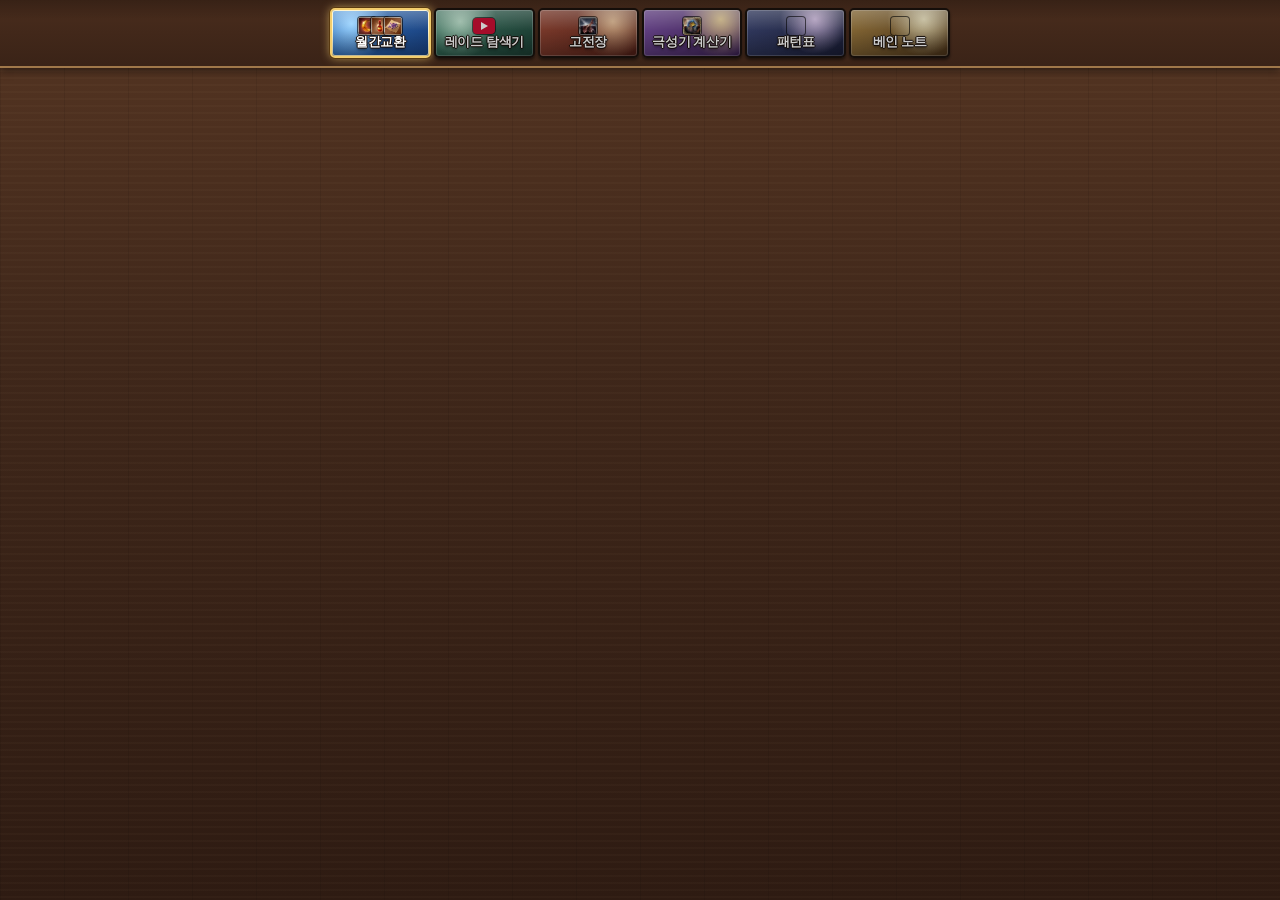
<file: index.html>
<!doctype html>
<html lang="ko">
<head>
  <meta charset="utf-8">
  <meta name="viewport" content="width=device-width, initial-scale=1">
  <title>그랑블루 도우미</title>
  <link rel="icon" href="icons/icon32.png">
  <meta http-equiv="refresh" content="0; url=panel.html">
</head>
<body style="margin:0;background:#2a1a10;color:#f3e6cc;font:14px sans-serif">
  <p style="padding:16px"><a href="panel.html" style="color:#f0c766">그랑블루 도우미 열기</a></p>
</body>
</html>
</file>
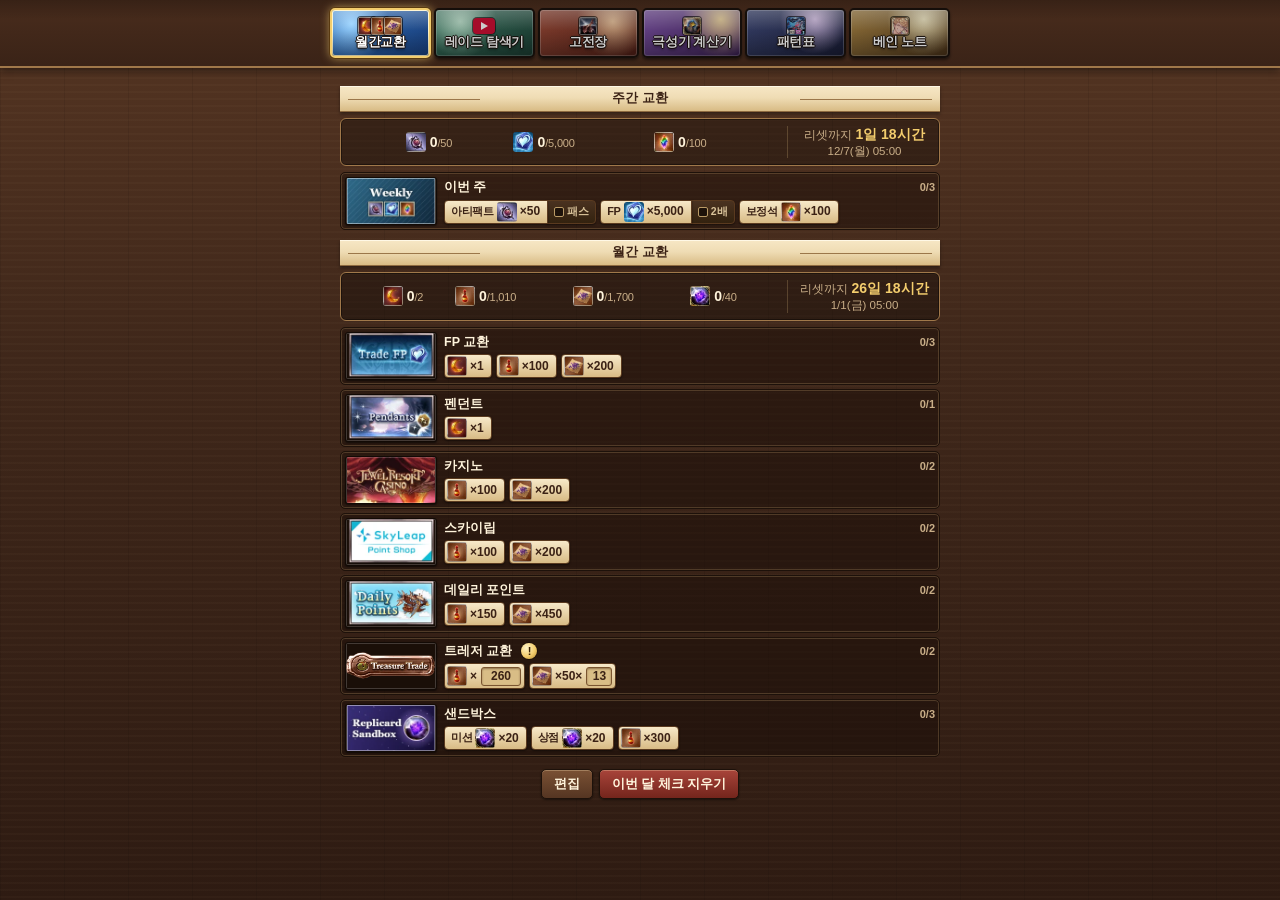
<file: panel.html>
<!doctype html>
<html lang="ko">
<head>
  <meta charset="utf-8">
  <meta name="viewport" content="width=device-width, initial-scale=1">
  <title>그랑블루 도우미</title>
  <link rel="icon" href="icons/icon32.png">
  <link rel="stylesheet" href="panel.css">
</head>
<body>
  <header class="top">
    <nav class="tabs" role="tablist" aria-label="기능">
      <button type="button" class="tile tile-monthly" role="tab" data-tab="monthly" aria-selected="true">
        <span class="tile-icons" aria-hidden="true"><img src="img/item-gold.webp" alt=""><img src="img/item-half.webp" alt=""><img src="img/item-seed.webp" alt=""></span>
        <span class="tile-text">월간교환</span>
      </button>
      <button type="button" class="tile tile-search" role="tab" data-tab="search" aria-selected="false">
        <span class="tile-icons yt" aria-hidden="true"></span>
        <span class="tile-text">레이드 탐색기</span>
      </button>
      <button type="button" class="tile tile-gw" role="tab" data-tab="gw" aria-selected="false">
        <span class="tile-icons" aria-hidden="true"><img src="img/gw/g-meat.webp" alt=""></span>
        <span class="tile-text">고전장</span>
      </button>
      <button type="button" class="tile tile-trehun" role="tab" data-tab="trehun" aria-selected="false">
        <span class="tile-icons" aria-hidden="true"><img src="img/item-stellar.jpg" alt=""></span>
        <span class="tile-text">극성기 계산기</span>
      </button>
      <button type="button" class="tile tile-pattern" role="tab" data-tab="pattern" aria-selected="false">
        <span class="tile-icons" aria-hidden="true"><img src="img/raids/versusia.webp" alt=""></span>
        <span class="tile-text">패턴표</span>
      </button>
      <button type="button" class="tile tile-recommend" role="tab" data-tab="recommend" aria-selected="false">
        <span class="tile-icons" aria-hidden="true"><img src="icons/icon48.png" alt=""></span>
        <span class="tile-text">베인 노트</span>
      </button>
    </nav>
  </header>
  <main>
    <div id="tab-monthly" class="tab" role="tabpanel"></div>
    <div id="tab-trehun" class="tab" role="tabpanel" hidden></div>
    <div id="tab-gw" class="tab" role="tabpanel" hidden></div>
    <div id="tab-search" class="tab" role="tabpanel" hidden></div>
    <div id="tab-pattern" class="tab" role="tabpanel" hidden></div>
    <div id="tab-recommend" class="tab" role="tabpanel" hidden></div>
  </main>
  <script src="js/data.js"></script>
  <script src="js/core.js"></script>
  <script src="js/ui.js"></script>
  <script src="js/store.js"></script>
  <script src="js/monthly.js"></script>
  <script src="js/trehun-ui.js"></script>
  <script src="js/gw.js"></script>
  <script src="js/search-data.js"></script>
  <script src="js/search-core.js"></script>
  <script src="js/search.js"></script>
  <script src="js/pattern-data.js"></script>
  <script src="js/pattern.js"></script>
  <script src="js/recommend.js"></script>
  <script src="js/panel.js"></script>
</body>
</html>
</file>
<file: panel.css>
/* Look and feel modelled on the in-game shop: wooden board, parchment ribbons, framed picture buttons. */
:root {
  --wood-0: #2e1b12;
  --wood-1: #3f271a;
  --wood-2: #553522;
  --wood-3: #6e4a30;
  --frame: #a0784a;
  --frame-hi: #d9b77a;
  --parch: #efdcb4;
  --parch-2: #d8bb85;
  --ink: #3b2215;
  --cream: #fff4dc;
  --muted: #c9ae88;
  --gold: #f3cd6d;
  --gold-2: #b98a2e;
  --blue: #6fb6ff;
  --red: #a8382a;
  --ok: #8fd17a;
  --top-h: 120px;
  color-scheme: dark;
}

* { box-sizing: border-box; }
html, body { margin: 0; }
/* Opened as a website on a wide screen: keep the panel-width column in the middle. */
@media (min-width: 760px) { .top .tabs, main { max-width: 620px; margin-left: auto; margin-right: auto; } }
body {
  min-width: 280px;
  overflow-x: hidden;
  color: var(--cream);
  font: 13px/1.4 "Pretendard", "Segoe UI", "Malgun Gothic", "Apple SD Gothic Neo", sans-serif;
  background-color: var(--wood-1);
  background-image:
    repeating-linear-gradient(90deg, rgba(0, 0, 0, .08) 0 1px, transparent 1px 64px),
    repeating-linear-gradient(180deg, rgba(255, 220, 170, .025) 0 2px, transparent 2px 7px),
    linear-gradient(180deg, var(--wood-2), var(--wood-1) 40%, var(--wood-0));
  background-attachment: fixed;
}
button, input, select { font: inherit; color: inherit; }
button { cursor: pointer; }
button:disabled { cursor: default; opacity: .35; }
:focus-visible { outline: 2px solid var(--gold); outline-offset: 2px; }
[hidden] { display: none !important; }

/* Outlined white text like the in-game buttons */
.outlined, .tile-text {
  color: #fff;
  text-shadow: 0 1px 0 #1a0d06, 1px 0 0 #1a0d06, 0 -1px 0 #1a0d06, -1px 0 0 #1a0d06, 0 2px 3px rgba(0, 0, 0, .6);
}

/* ---------- Header: picture-button tabs ---------- */
.top {
  position: sticky; top: 0; z-index: 10;
  padding: 8px 10px 8px;
  background:
    linear-gradient(180deg, rgba(0, 0, 0, .25), transparent 30%),
    linear-gradient(180deg, #4a2d1d, #3a2317);
  border-bottom: 2px solid var(--frame);
  box-shadow: 0 3px 8px rgba(0, 0, 0, .45);
}
.tabs { display: grid; grid-template-columns: repeat(6, minmax(0, 1fr)); gap: 3px; }
.tile {
  position: relative; display: flex; align-items: center; justify-content: center; gap: 6px;
  height: 42px; padding: 0 8px; border-radius: 5px;
  border: 2px solid #1d110a;
  box-shadow: inset 0 0 0 1px rgba(255, 255, 255, .25), 0 2px 3px rgba(0, 0, 0, .5);
  overflow: hidden; filter: saturate(.75) brightness(.8); transition: filter .12s, transform .12s;
}
.tile::after {
  content: ""; position: absolute; inset: 0; pointer-events: none;
  background: linear-gradient(180deg, rgba(255, 255, 255, .28), transparent 45%, rgba(0, 0, 0, .25));
}
.tile-monthly { background: radial-gradient(circle at 20% 30%, #9ad3ff, transparent 45%), linear-gradient(135deg, #2f6fb8, #183c78); }
.tile-pattern { background: radial-gradient(circle at 70% 20%, #e7c8ff, transparent 45%), linear-gradient(135deg, #3c4a8a, #1c2148); }
.tile-search { background: radial-gradient(circle at 25% 25%, #b8f0d0, transparent 45%), linear-gradient(135deg, #2f8a6a, #164a3a); }
.tile-gw { background: radial-gradient(circle at 75% 25%, #ffc48a, transparent 45%), linear-gradient(135deg, #b5462c, #6a1f12); }
.tile-recommend { background: radial-gradient(circle at 75% 20%, #fff0b8, transparent 45%), linear-gradient(135deg, #b8862e, #5e3a12); }
.tile-trehun { background: radial-gradient(circle at 80% 20%, #ffd98a, transparent 45%), linear-gradient(135deg, #8a4fc2, #4a226f); }
.tile:hover { filter: saturate(.95) brightness(.95); }
.tile[aria-selected="true"] {
  filter: none;
  border-color: var(--gold);
  box-shadow: inset 0 0 0 1px #fff3c4, 0 0 0 1px #5a3a10, 0 0 10px rgba(243, 205, 109, .7);
}
.tile-text { position: relative; z-index: 1; font-size: clamp(11.5px, 3.6vw, 14px); font-weight: 800; white-space: nowrap; }
.tile-icons { position: relative; z-index: 1; display: flex; }
.tile-icons img { width: 20px; height: 20px; border-radius: 3px; margin-left: -5px; box-shadow: 0 0 0 1px rgba(0, 0, 0, .6); }
.tile-icons img:first-child { margin-left: 0; }
.tile-icons img:not(:first-child) { display: none; } /* one icon per tab, except 월간교환 (골드문 · 반홍 · 시드) */
.tile-monthly .tile-icons img:not(:first-child) { display: block; }
.tile-icons.pct {
  width: 22px; height: 22px; border-radius: 50%; align-items: center; justify-content: center;
  font-weight: 900; font-size: 13px; color: #4a2a00;
  background: radial-gradient(circle at 35% 30%, #fff4c8, var(--gold) 55%, var(--gold-2));
  box-shadow: 0 0 0 1px rgba(0, 0, 0, .6);
}

main { padding: 8px 10px 24px; }

/* ---------- Shared pieces ---------- */
.ribbon {
  position: relative; margin: 10px 0 6px; padding: 3px 0; text-align: center;
  font-size: 12.5px; font-weight: 800; color: var(--ink);
  background: linear-gradient(180deg, #f6e6c4, var(--parch) 45%, var(--parch-2));
  border-top: 1px solid #fff8e6; border-bottom: 1px solid #8d6a40;
  box-shadow: 0 2px 3px rgba(0, 0, 0, .4);
}
.ribbon::before, .ribbon::after {
  content: ""; position: absolute; top: 50%; width: 22%; height: 1px; background: #9b774a;
}
.ribbon::before { left: 8px; }
.ribbon::after { right: 8px; }
.ribbon span { position: relative; padding: 0 10px; }

.btn {
  display: inline-flex; align-items: center; justify-content: center; gap: 4px;
  padding: 5px 12px; border-radius: 5px; white-space: nowrap; font-weight: 700;
  color: var(--cream); border: 1px solid #1d110a;
  background: linear-gradient(180deg, #7a5134, #553522);
  box-shadow: inset 0 1px 0 rgba(255, 230, 190, .3), 0 1px 2px rgba(0, 0, 0, .5);
}
.btn:hover:not(:disabled) { background: linear-gradient(180deg, #8a603f, #604029); }
.btn.primary { background: linear-gradient(180deg, #f0c766, #b98a2e); color: #3a2205; }
.btn.ghost { background: rgba(0, 0, 0, .2); }
.btn.danger { background: linear-gradient(180deg, #a8443a, #74251c); }
.btn.armed { background: linear-gradient(180deg, #e65b4c, #a12a1d); }
.btn.tiny { padding: 3px 8px; font-size: 12px; }
.in {
  min-width: 0; padding: 5px 7px; border-radius: 4px;
  color: var(--cream); background: #24150d; border: 1px solid var(--frame);
}
.in:focus { outline: none; border-color: var(--gold); }
select.in { padding-right: 2px; cursor: pointer; }
select.in option { background: #2a1910; }
.footer { display: flex; gap: 6px; justify-content: center; margin-top: 12px; flex-wrap: wrap; }
.note { margin: 10px 2px 0; font-size: 11px; line-height: 1.5; color: var(--muted); text-align: center; }
.empty { text-align: center; color: var(--muted); padding: 18px 8px; }

/* ---------- Monthly tab ---------- */
/* Summary box (주간 and 월간): totals with equal gaps on the left, the countdown centered in its own space
   on the right; narrow panels put the countdown on a centered line under the totals. */
.status {
  display: grid; grid-template-columns: minmax(0, 1fr) auto; align-items: center; gap: 6px 12px;
  margin: 0 0 6px; padding: 7px 10px; border-radius: 6px;
  background: rgba(0, 0, 0, .3); border: 1px solid var(--frame);
  box-shadow: inset 0 0 0 1px rgba(0, 0, 0, .4);
}
.status-left { display: flex; justify-content: space-evenly; align-items: center; gap: 0; min-width: 0; } /* no gap: space-evenly alone keeps every space (edges too) equal */
.stock { display: inline-flex; align-items: center; gap: 4px; white-space: nowrap; line-height: 1.2; }
.stock .item-ico { width: 20px; height: 20px; flex: none; }
.stock-val { display: inline-grid; }
.stock-cur, .stock-ghost { grid-area: 1 / 1; }
.stock-ghost { visibility: hidden; }
.stock-num { font-size: 14px; font-weight: 800; font-variant-numeric: tabular-nums; }
.stock small { color: var(--muted); font-size: 11px; font-variant-numeric: tabular-nums; letter-spacing: -.2px; }
.status-reset {
  display: flex; flex-direction: column; align-items: center; justify-content: center; gap: 1px;
  width: 142px; padding-left: 12px; border-left: 1px solid rgba(217, 183, 122, .25);
  line-height: 1.25; white-space: nowrap;
}
.reset-line { display: flex; align-items: baseline; gap: 3px; }
.status-reset small { font-size: 11.5px; color: var(--muted); }
.status-reset b { font-size: 14px; color: var(--gold); font-variant-numeric: tabular-nums; }
@media (max-width: 560px) {
  .status { grid-template-columns: minmax(0, 1fr); }
  .status-reset {
    width: auto; flex-direction: row; justify-content: center; align-items: baseline; gap: 10px;
    padding: 6px 0 0; border-left: 0; border-top: 1px solid rgba(217, 183, 122, .25);
  }
}
@media (max-width: 420px) {
  .stock { gap: 3px; }
  .stock .item-ico { width: 17px; height: 17px; }
  .stock-num { font-size: 12.5px; }
  .stock small { font-size: 10px; }
  .status-reset small { font-size: 11px; }
  .status-reset b { font-size: 13px; }
}

/* Weekly caps: one row styled like the monthly shops (thumbnail, title with countdown, chips). */
.weekly-list { margin-bottom: 4px; }
/* A chip with a word in front of its icon (주간 이름, 샌드박스 미션/상점). The ✓ sits on the icon. */
.chip-item.has-label { padding-left: 6px; }
.chip-label { font-size: 11px; font-weight: 800; letter-spacing: -.3px; }
.ico-wrap { position: relative; display: inline-flex; }
.chip-item.has-label.done::after { content: none; }
.chip-item.has-label.done .ico-wrap::after {
  content: "✓"; position: absolute; left: 50%; top: 50%; transform: translate(-50%, -50%);
  font-size: 15px; font-weight: 900; color: var(--ok); text-shadow: 0 0 2px #000, 0 0 2px #000;
}
.chip-item.has-label.done .chip-label { color: #b9a68b; }
/* 패스 / 2배: a small toggle joined to the right side of its chip. */
.chip-pair { display: inline-flex; align-items: stretch; }
.chip-pair .chip-item { border-top-right-radius: 0; border-bottom-right-radius: 0; }
.chip-opt {
  display: inline-flex; align-items: center; gap: 3px; height: 24px; padding: 0 6px; margin-left: -1px;
  border: 1px solid #5a3a1f; border-radius: 0 4px 4px 0; background: linear-gradient(180deg, #4a3220, #33220f);
  color: #d9c39a; font-size: 10.5px; font-weight: 800; cursor: pointer; box-shadow: 0 1px 2px rgba(0, 0, 0, .5);
}
.chip-opt .opt-box { width: 10px; height: 10px; border-radius: 2px; border: 1px solid #b99a66; background: #1d120a; position: relative; }
.chip-opt.on { color: #2b1a08; background: linear-gradient(180deg, #f3cd6d, #c9973c); }
.chip-opt.on .opt-box { background: #fff3c4; border-color: #6b4a1e; }
.chip-opt.on .opt-box::after { content: "✓"; position: absolute; left: 0; top: -3px; font-size: 10px; line-height: 1; color: #4a2c06; font-weight: 900; }
.chip-opt:hover { filter: brightness(1.1); }

.shops { display: flex; flex-direction: column; gap: 4px; }
.shop {
  display: flex; align-items: stretch; gap: 7px; padding: 4px;
  border-radius: 5px; background: rgba(20, 10, 5, .45);
  border: 1px solid #1d110a; box-shadow: inset 0 0 0 1px rgba(217, 183, 122, .22);
}
.shop-thumb {
  position: relative; flex: none; width: 92px; height: 48px; padding: 0; overflow: hidden;
  border-radius: 3px; border: 1px solid #120a05; background: #1a0f08;
  box-shadow: 0 1px 2px rgba(0, 0, 0, .6);
}
.shop-thumb img { width: 100%; height: 100%; object-fit: contain; display: block; }
.shop-thumb::after { content: ""; position: absolute; inset: 0; box-shadow: inset 0 0 0 1px rgba(255, 255, 255, .18); }
.shop-thumb:hover img { filter: brightness(1.15); }
.shop-thumb.plain { background: linear-gradient(135deg, #6e4a30, #3f271a); }
.thumb-text { font-weight: 800; font-size: 12px; padding: 0 4px; color: #fff; text-shadow: 0 1px 2px #000; }
.shop-body { flex: 1; min-width: 0; display: flex; flex-direction: column; justify-content: center; gap: 3px; }
.shop-title { display: flex; align-items: baseline; gap: 6px; }
.shop-title b { font-size: 12.5px; white-space: nowrap; overflow: hidden; text-overflow: ellipsis; }
.count { font-size: 11px; color: var(--muted); font-weight: 700; font-variant-numeric: tabular-nums; }
.count.done { color: var(--ok); }
.shop.all-done .shop-thumb img { filter: grayscale(.85) brightness(.6); }
.shop.all-done .shop-title b { color: var(--muted); }

.chips { display: flex; flex-wrap: wrap; gap: 4px; }
.chip-item {
  position: relative; display: inline-flex; align-items: center; gap: 3px;
  height: 24px; padding: 0 7px 0 2px; border-radius: 4px;
  background: linear-gradient(180deg, #f7e9c9, var(--parch-2));
  border: 1px solid #5a3a1f; color: var(--ink);
  box-shadow: 0 1px 2px rgba(0, 0, 0, .5);
  font-weight: 800; font-size: 12px; font-variant-numeric: tabular-nums;
}
button.chip-item:hover { filter: brightness(1.08); }
.item-ico { width: 20px; height: 20px; border-radius: 3px; flex: none; display: inline-block; }
.item-ico.other { background: linear-gradient(135deg, #c7b0ff, #7a5cd0); transform: rotate(45deg) scale(.7); }
.chip-name { max-width: 90px; overflow: hidden; text-overflow: ellipsis; white-space: nowrap; }
.chip-item.done { background: linear-gradient(180deg, #6b5a48, #4d3e30); color: #b9a68b; border-color: #2a1c12; box-shadow: none; }
.chip-item.done .item-ico { filter: grayscale(1) brightness(.7); }
.chip-item.done::after {
  content: "✓"; position: absolute; left: 4px; top: 50%; transform: translateY(-50%);
  font-size: 15px; font-weight: 900; color: var(--ok); text-shadow: 0 0 2px #000, 0 0 2px #000;
}
.step-btn {
  width: 18px; height: 18px; padding: 0; border-radius: 3px; line-height: 1;
  border: 1px solid #5a3a1f; background: #fffaf0; color: var(--ink); font-weight: 900;
}

/* Treasure kinds picker and hint */
.shop { position: relative; }
.shop-title { position: static; }
.kinds { display: inline-flex; align-items: center; gap: 3px; }
.tline { display: flex; align-items: center; gap: 5px; }
.shop-title .count { margin-left: auto; }
.shop-title .hint-mark { align-self: center; }
/* Treasure chip: the kind count and 확정 live inside the chip. The input uses a deeper parchment tone so it reads as a field. */
.tchip { gap: 2px; padding: 0 3px 0 0; height: 26px; }
.tchip-toggle {
  display: inline-flex; align-items: center; gap: 3px; height: 100%; padding: 0 2px 0 2px;
  border: 0; background: none; color: inherit; font: inherit; font-weight: 800;
}
.tchip-toggle:hover { filter: brightness(1.08); }
.tchip .kinds { display: inline-flex; align-items: center; gap: 3px; }
.kinds-x, .kinds-max { color: var(--ink); font-size: 12px; font-weight: 800; font-variant-numeric: tabular-nums; }
.kinds-in {
  width: 26px; height: 19px; padding: 0 2px; border-radius: 3px; text-align: center;
  font-weight: 900; font-size: 12px; font-variant-numeric: tabular-nums; color: #3b2215;
  background: #d9bd86; border: 1px solid #7a5530; box-shadow: inset 0 1px 2px rgba(60, 30, 10, .45);
  -moz-appearance: textfield;
}
.kinds-in::-webkit-inner-spin-button, .kinds-in::-webkit-outer-spin-button { -webkit-appearance: none; margin: 0; }
.kinds-in.wide { width: 40px; }
.kinds-in:focus { outline: 2px solid var(--gold-2); outline-offset: 0; background: #e6cc96; }
.kinds-ok {
  height: 19px; padding: 0 5px; border-radius: 3px; font-size: 11px; font-weight: 800;
  color: #fff4dc; border: 1px solid #3a2410; background: linear-gradient(180deg, #8a5a32, #5e3a1e);
}
.kinds-ok:disabled { opacity: .4; }
.chip-item.done .kinds-in { background: #8f7d66; border-color: #3a2a1a; }
.hint-mark {
  display: inline-flex; align-items: center; justify-content: center; width: 16px; height: 16px; margin-left: 3px;
  border-radius: 50%; font-size: 11px; font-weight: 900; line-height: 1; cursor: help;
  color: #3a2205; background: radial-gradient(circle at 35% 30%, #fff4c8, var(--gold) 55%, var(--gold-2));
  box-shadow: 0 0 0 1px #1d110a;
}
/* The note opens right under the "!" (placed by script), with a small arrow pointing at it. */
.hint-mark { position: relative; }
.tip {
  position: fixed; z-index: 40; width: 240px;
  padding: 7px 9px; border-radius: 5px; font-size: 12px; font-weight: 700; line-height: 1.45; text-align: left; white-space: normal;
  color: var(--ink); background: linear-gradient(180deg, #fbf0d6, var(--parch-2));
  border: 2px solid #6b4826; box-shadow: 0 6px 14px rgba(0, 0, 0, .55);
  visibility: hidden; opacity: 0; transition: opacity .12s; pointer-events: none;
}
.tip::before {
  content: ""; position: absolute; top: -8px; left: calc(var(--arrow-x, 50%) - 7px);
  border: 7px solid transparent; border-top: 0; border-bottom: 7px solid #6b4826;
}
.hint-mark:hover .tip, .hint-mark:focus-visible .tip { visibility: visible; opacity: 1; }

/* Edit mode */
.edit-list { display: flex; flex-direction: column; gap: 6px; }
.edit-shop { padding: 6px; border-radius: 5px; background: rgba(20, 10, 5, .45); border: 1px solid #1d110a; }
.edit-head { display: flex; align-items: center; gap: 8px; margin-bottom: 4px; }
.edit-head b { flex: 1; }
.edit-thumb { width: 58px; height: 30px; object-fit: contain; border-radius: 2px; background: #1a0f08; }
.edit-item { display: flex; align-items: center; gap: 5px; padding: 2px 0; }
.edit-item .name { flex: 1; }
.edit-item .qty { width: 64px; flex: none; }
.edit-item .kind { width: 64px; flex: none; }
.edit-item.is-hidden { opacity: .45; }
.edit-item.add { margin-top: 4px; padding-top: 6px; border-top: 1px dashed var(--frame); }
.edit-footer { display: flex; flex-direction: column; gap: 6px; margin-top: 8px; }
.add-group { display: flex; gap: 6px; }
.add-group .in { flex: 1; }

/* ---------- Treasure hunt tab ---------- */
.result {
  position: sticky; top: calc(var(--top-h) + 6px); z-index: 5;
  padding: 7px 10px 8px; border-radius: 6px; color: var(--ink);
  background: linear-gradient(180deg, #fbf0d6, var(--parch) 55%, var(--parch-2));
  border: 2px solid #6b4826;
  box-shadow: inset 0 0 0 1px #fff8e6, 0 -8px 0 var(--wood-1), 0 4px 10px rgba(0, 0, 0, .55);
}
/* Two equal halves: label + big number on one line at left, runs and box rate at right. */
/* One line: the average runs stand out, the drop rate sits small beside them. Fixed height so nothing moves. */
.res-top { display: flex; align-items: baseline; gap: 6px; height: 30px; white-space: nowrap; overflow: hidden; }
.res-big { font-size: clamp(15px, 5.4vw, 21px); font-weight: 900; line-height: 30px; color: #9a2a17; letter-spacing: -.5px; font-variant-numeric: tabular-nums; }
.res-big.sure { color: #2f7a22; }
.res-rate { font-size: 12px; font-weight: 700; color: #6b4826; font-variant-numeric: tabular-nums; }
.res-label { font-weight: 700; }
.shard-info {
  display: flex; flex-direction: column; align-items: center; margin-top: 6px; padding: 5px 8px; overflow: hidden; font-size: 13px;
  border-radius: 5px; background: rgba(20, 10, 5, .45);
  border: 1px solid #1d110a; box-shadow: inset 0 0 0 1px rgba(217, 183, 122, .22);
}
.shard-ico { width: 1.5em; height: 1.5em; vertical-align: -0.4em; margin-right: 1px; border-radius: 3px; box-shadow: 0 0 0 1px #000; }
.shard-info p { margin: 0; height: 22px; line-height: 22px; color: var(--parch); white-space: nowrap; width: max-content; } /* fixed height: resizing the text never moves anything below */
.shard-info .em { color: var(--gold); font-size: 1.1em; font-weight: 900; font-variant-numeric: tabular-nums; }
.res-mult { position: relative; height: 17px; margin-top: 6px; border-radius: 3px; background: #4a3020; overflow: hidden; border: 1px solid #2a180e; }
.mult-bar { position: absolute; inset: 0 auto 0 0; background: linear-gradient(90deg, #3c7fc8, var(--blue)); transition: width .2s; }
.res-mult.capped .mult-bar { background: linear-gradient(90deg, var(--gold-2), var(--gold)); }
.mult-text { position: relative; display: block; padding: 0 6px; font-size: 11px; line-height: 15px; font-weight: 800; color: #fff; text-shadow: 0 1px 2px #000; }

.form-group .ribbon { margin-top: 10px; }
.form-box {
  display: flex; flex-direction: column; gap: 5px; padding: 7px 8px;
  border-radius: 5px; background: rgba(20, 10, 5, .45);
  border: 1px solid #1d110a; box-shadow: inset 0 0 0 1px rgba(217, 183, 122, .22);
}
.form-row { display: grid; grid-template-columns: 50px 1fr; align-items: center; gap: 5px; }
.form-label { font-size: 12px; font-weight: 700; color: var(--parch); white-space: nowrap; }
.form-ctrl { display: flex; gap: 5px; min-width: 0; flex-wrap: wrap; }
.form-ctrl select.in { flex: 1 1 110px; width: 0; }
.form-ctrl select.in[data-key="tearsMul"] { flex: 0 0 78px; }
/* Picture of the chosen option; the frame keeps its size even when empty so nothing moves. */
.pic-select { display: flex; align-items: center; gap: 4px; flex: 1 1 120px; min-width: 0; }
.pic-select select.in { flex: 1 1 0; width: 0; min-width: 0; }
.pic {
  flex: none; width: 28px; height: 28px; border-radius: 4px; overflow: hidden;
  background: #120a05; border: 1px solid var(--frame); box-shadow: inset 0 0 0 1px rgba(0, 0, 0, .5);
}
.pic img { width: 100%; height: 100%; display: block; object-fit: cover; }
.pic.blank { visibility: hidden; }
/* 엣셀 and 리처드·미믹베리 side by side on one line. */
.pair { display: flex; gap: 4px; flex: 1 1 100%; min-width: 0; }
.pair .pic-select { flex: 1 1 0; } /* same 28px picture and gap as single rows, so every drop-down starts at one column */
.pair.extras .pic-select { flex: 1 1 auto; } /* both grow by the same amount: equal spare room in each box, row still ends with the others */
.pic-check .check { flex: 1 1 auto; }
.pic.off img { opacity: .35; filter: grayscale(.6); }
.pic-check .check { padding: 4px 4px 4px 3px; gap: 3px; font-size: 11px; letter-spacing: -.4px; white-space: nowrap; min-width: 0; }
/* Smaller drawn arrow instead of the browser's wide one, so the full text fits. */
.pair select.in {
  -webkit-appearance: none; appearance: none;
  padding: 5px 11px 5px 3px; font-size: 11.5px; letter-spacing: -.3px;
  background-image: linear-gradient(45deg, transparent 50%, var(--parch) 50%), linear-gradient(135deg, var(--parch) 50%, transparent 50%);
  background-position: calc(100% - 7px) 52%, calc(100% - 3px) 52%;
  background-size: 4px 4px, 4px 4px; background-repeat: no-repeat;
}
.check-img { width: 18px; height: 18px; border-radius: 3px; box-shadow: 0 0 0 1px #000; flex: none; }
/* D-비이 and 리베르 이니티스 on one line. */
.checks { display: flex; gap: 4px; min-width: 0; flex: 1 1 100%; }
.checks .check { flex: 0 1 auto; min-width: 0; padding: 3px 5px 3px 4px; gap: 3px; font-size: 12px; letter-spacing: -.3px; }
.checks .check span:last-child { white-space: nowrap; }
.check { display: inline-flex; align-items: center; gap: 4px; padding: 3px 6px 3px 4px; font-size: 12.5px; border-radius: 4px; background: #24150d; border: 1px solid var(--frame); cursor: pointer; white-space: nowrap; }
.check input { position: absolute; opacity: 0; pointer-events: none; }
.check-box { flex: none; width: 14px; height: 14px; border-radius: 3px; border: 1px solid var(--frame-hi); background: #120a05; display: inline-flex; align-items: center; justify-content: center; }
.check input:checked + .check-box { background: var(--gold); border-color: #fff3c4; }
.check input:checked + .check-box::after { content: "✓"; font-size: 11px; font-weight: 900; color: #3a2205; }
.check input:focus-visible + .check-box { outline: 2px solid var(--gold); outline-offset: 2px; }

#toast {
  position: fixed; left: 50%; bottom: 14px; transform: translate(-50%, 20px); z-index: 30;
  max-width: calc(100% - 32px); padding: 7px 14px; border-radius: 6px;
  background: linear-gradient(180deg, #fbf0d6, var(--parch-2)); color: var(--ink);
  border: 2px solid #6b4826; font-weight: 800; font-size: 12.5px;
  box-shadow: 0 6px 16px rgba(0, 0, 0, .5); opacity: 0; pointer-events: none; transition: .2s;
}
#toast.show { opacity: 1; transform: translate(-50%, 0); }

@media (max-width: 330px) {
  main { padding: 8px 6px 20px; }
  .shop-thumb { width: 76px; height: 40px; }
  .form-row { grid-template-columns: 1fr; gap: 3px; }
  .tile-icons { display: none; }
}

/* ---------- 고전장 tab ---------- */
.gw-hint { margin: 0 2px 6px; font-size: 11px; color: var(--muted); line-height: 1.45; }
.gw-row { flex-direction: column; align-items: stretch; gap: 0; }
.gw-main { display: flex; align-items: center; gap: 7px; }
.gw-pic {
  position: relative; flex: none; width: 84px; height: 59px; border-radius: 4px; overflow: hidden;
  border: 1px solid #120a05; background: #1a0f08; box-shadow: 0 1px 2px rgba(0, 0, 0, .6);
}
.gw-pic img, .gw-mob img { width: 100%; height: 100%; display: block; object-fit: cover; }
.gw-pic.plain { display: flex; align-items: center; justify-content: center; background: linear-gradient(135deg, #6e4a30, #3f271a); }
.gw-pic.plain span { font-weight: 900; font-size: 15px; color: #fff; text-shadow: 0 1px 2px #000; }
.gw-stats { display: grid; grid-template-columns: 1.15fr 0.95fr 0.9fr; gap: 3px; }
.gw-stat { display: flex; flex-direction: column; min-width: 0; padding: 2px 4px; border-radius: 3px; background: rgba(0, 0, 0, .25); line-height: 1.25; }
.gw-stat small { font-size: 10px; color: var(--muted); }
.gw-stat b { font-size: 11.5px; white-space: nowrap; overflow: hidden; text-overflow: ellipsis; font-variant-numeric: tabular-nums; }

/* Test fight under the HELL row */
.gw-test-strip {
  min-width: 0;
  display: flex; align-items: center; gap: 7px; margin-top: 5px; padding: 5px 0 0 14px;
  border-top: 1px dashed rgba(217, 183, 122, .3);
}
.gw-mob {
  position: relative; flex: none; width: 80px; height: 56px; border-radius: 4px; overflow: hidden;
  border: 1px solid #120a05; box-shadow: 0 1px 2px rgba(0, 0, 0, .6);
}
.gw-test-body { flex: 1; min-width: 0; }
.gw-test-head { display: flex; align-items: baseline; flex-wrap: wrap; column-gap: 5px; row-gap: 0; min-width: 0; }
.gw-test-head > * { white-space: nowrap; }
.gw-test-label { font-size: 10.5px; color: var(--muted); }
.gw-target { font-size: 13px; font-weight: 900; color: var(--gold); font-variant-numeric: tabular-nums; }
.el-badge {
  position: absolute; left: 2px; top: 2px; width: 26px; height: 26px; padding: 0; border: 0; border-radius: 50%;
  background: #120a05; box-shadow: 0 0 0 2px #fff3c4, 0 0 8px 2px rgba(243, 205, 109, .9);
  animation: el-pulse 2.4s ease-in-out infinite;
}
.el-badge img { width: 100%; height: 100%; display: block; border-radius: 50%; }
.el-badge:hover { filter: brightness(1.2); }
@keyframes el-pulse { 0%, 100% { box-shadow: 0 0 0 2px #fff3c4, 0 0 6px 1px rgba(243, 205, 109, .7); } 50% { box-shadow: 0 0 0 2px #fff3c4, 0 0 12px 4px rgba(243, 205, 109, 1); } }
.gw-cost { display: inline-flex; align-items: center; gap: 3px; }
.gw-cost img { width: 16px; height: 16px; border-radius: 3px; box-shadow: 0 0 0 1px #000; }
.inline-el { width: 14px; height: 14px; vertical-align: -3px; border-radius: 50%; }
.gw-sub { font-size: 9px; font-weight: 700; color: var(--gold); white-space: nowrap; }
.gw-stat small { white-space: nowrap; overflow: hidden; text-overflow: ellipsis; }
.gw-test { margin-top: 1px; font-size: 10.5px; color: var(--parch); white-space: nowrap; overflow: hidden; text-overflow: ellipsis; }
.gw-warn { display: inline-flex; align-items: center; gap: 3px; font-size: 10.5px; font-weight: 800; color: #ffb27a; white-space: nowrap; }
.hint-mark.static { cursor: default; margin-left: 0; width: 14px; height: 14px; font-size: 10px; }
.speed {
  padding: 8px; border-radius: 5px; background: rgba(20, 10, 5, .45);
  border: 1px solid #1d110a; box-shadow: inset 0 0 0 1px rgba(217, 183, 122, .22);
}
.speed-inputs { display: flex; align-items: center; gap: 5px; }
.speed-side { display: flex; gap: 3px; flex: 1 1 0; min-width: 0; }
.speed-side select.in { flex: 1 1 0; width: 0; min-width: 0; }
.speed-side .time { width: 52px; flex: none; text-align: center; font-weight: 800; font-variant-numeric: tabular-nums; }
.vs { font-weight: 900; color: var(--gold); font-size: 12px; }
.speed-result { margin-top: 7px; text-align: center; }
.speed-line { margin: 0; height: 22px; line-height: 22px; font-size: 13px; font-weight: 700; color: var(--parch); white-space: nowrap; overflow: hidden; }
.speed-line .em { color: var(--gold); font-size: 14px; font-weight: 900; }
.speed-line.muted { color: var(--muted); font-size: 11.5px; font-weight: 600; }
.speed-sub { margin: 0; height: 16px; line-height: 16px; font-size: 10.5px; color: var(--muted); white-space: nowrap; overflow: hidden; font-variant-numeric: tabular-nums; }
/* Four tabs: icon above the name so every name fits. */
.tile { flex-direction: column; gap: 1px; height: 46px; padding: 2px 3px; }
.tile-text { font-size: clamp(10.5px, 3.2vw, 13px); letter-spacing: -.3px; }
.tile-icons img { width: 18px; height: 18px; }
.tile-icons.yt { width: 22px; height: 16px; margin: 1px 0; position: relative; border-radius: 4px; background: #ff0033; box-shadow: 0 0 0 1px rgba(0, 0, 0, .55); }
.tile-icons.yt::before { content: ""; position: absolute; left: 8px; top: 4px; border-style: solid; border-width: 4px 0 4px 7px; border-color: transparent transparent transparent #fff; }

/* ---------- 검색기 tab ---------- */
.sr-grid { display: grid; grid-template-columns: repeat(4, minmax(0, 1fr)); gap: 5px; }
/* Wide panel or website: more, smaller boss cards (about the size they have in the side panel). */
@media (min-width: 560px) { .sr-grid { grid-template-columns: repeat(6, minmax(0, 1fr)); } }
.sr-card {
  position: relative; display: flex; flex-direction: column; align-items: stretch; padding: 0; overflow: hidden;
  border-radius: 4px; border: 2px solid #1d110a; background: #1a0f08; box-shadow: 0 1px 2px rgba(0, 0, 0, .6);
}
.sr-card img { width: 100%; aspect-ratio: 180 / 126; display: block; object-fit: contain; background: #120a05; }
.sr-card .sr-name {
  display: block; padding: 2px 3px; font-size: 10.5px; font-weight: 800; line-height: 1.3; color: var(--cream);
  background: linear-gradient(180deg, #4a2d1d, #2e1b12); white-space: nowrap; overflow: hidden; text-overflow: ellipsis; text-align: center;
}
.sr-card .sr-name { margin-top: auto; }
/* Boss card: picture → chest rows → name. Rows sit on a dark plate so the coloured chest icons read at a glance. */
.sr-card.boss .sr-pic { border-bottom: 1px solid #3a2416; }
.sr-loot {
  flex: 1 0 auto; display: flex; flex-direction: column; justify-content: center; gap: 1px; padding: 3px 1px 4px;
  background: linear-gradient(180deg, #1b110a, #120b06); font-size: 9.5px; line-height: 14px; color: var(--cream);
}
.sr-loot.empty { padding: 0; }
.sr-loot-row { display: flex; flex-wrap: wrap; align-items: center; justify-content: center; gap: 0 2px; min-width: 0; }
.sr-loot-item { display: inline-flex; align-items: center; gap: 1px; white-space: nowrap; }
.sr-loot-row img { flex: none; width: 12px; height: 12px; display: block; aspect-ratio: auto; object-fit: contain; background: none; }
.sr-loot-row img.item { border-radius: 2px; box-shadow: 0 0 0 1px rgba(0, 0, 0, .6); }
.sr-loot-row b { font-weight: 900; letter-spacing: -.3px; color: #cfe8ff; }
.sr-loot-row em { font-style: normal; font-weight: 800; letter-spacing: -.2px; color: #f3d98a; }
.sr-legend { display: flex; flex-wrap: wrap; gap: 3px 10px; margin: -2px 2px 6px; font-size: 10px; color: var(--muted); }
.sr-legend span { display: inline-flex; align-items: center; gap: 3px; }
.sr-legend img { width: 13px; height: 13px; object-fit: contain; }
.sr-legend img.item { border-radius: 2px; }
.sr-card:hover { border-color: var(--frame); }
.sr-card.on { border-color: var(--gold); box-shadow: 0 0 0 1px #5a3a10, 0 0 8px rgba(243, 205, 109, .7); }
.sr-stars { position: absolute; right: 2px; top: 1px; font-size: 7.5px; letter-spacing: -1px; color: var(--gold); text-shadow: 0 0 2px #000, 0 0 2px #000; }
.sr-picker-head { display: flex; align-items: center; gap: 8px; margin-bottom: 6px; }
.sr-picker-head .sr-stars { position: static; font-size: 10px; }
.sr-conditions { gap: 6px; }
.sr-group { display: grid; grid-template-columns: 42px 1fr; align-items: center; gap: 8px; padding: 5px 0; border-top: 1px solid rgba(217, 183, 122, .14); }
.sr-group:first-child, .sr-purpose + .sr-group { border-top: 0; }
.sr-chips { display: flex; flex-wrap: wrap; gap: 5px; }
.sr-chip {
  min-width: 44px; height: 26px; padding: 0 10px; border-radius: 13px; font-size: 12px; font-weight: 700; letter-spacing: 0; white-space: nowrap;
  color: var(--parch); background: #24150d; border: 1px solid var(--frame);
}
.sr-chip:hover { border-color: var(--gold); }
.sr-chip.on { color: #3a2205; background: linear-gradient(180deg, #f0c766, #b98a2e); border-color: #fff3c4; }
.sr-box {
  position: sticky; bottom: 0; z-index: 6; margin-top: 10px;
  padding: 8px; border-radius: 6px 6px 0 0; background: linear-gradient(180deg, #4a2d1d, #2e1b12);
  box-shadow: 0 -6px 14px rgba(0, 0, 0, .55);
  border: 1px solid #1d110a; box-shadow: inset 0 0 0 1px rgba(217, 183, 122, .22);
}
.sr-box-head { display: flex; align-items: center; gap: 6px; flex-wrap: wrap; }
.sr-box-head .sr-chips { margin-right: auto; }
/* Fixed height so longer search words never push the buttons around. */
.sr-query {
  margin-top: 6px; height: 50px; overflow-y: auto; padding: 5px 7px; border-radius: 4px;
  font-size: 13px; font-weight: 800; line-height: 1.45; color: var(--ink); word-break: break-all;
  background: linear-gradient(180deg, #fbf0d6, var(--parch)); border: 1px solid #6b4826;
}
.sr-summary { height: 18px; line-height: 18px; margin-top: 3px; font-size: 11px; color: var(--muted); white-space: nowrap; overflow: hidden; text-overflow: ellipsis; }
.sr-actions { display: flex; gap: 5px; margin-top: 6px; }
.sr-actions .btn { flex: 1; }
.btn.sr-yt { background: linear-gradient(180deg, #d4453a, #8e1f18); }
/* Five tabs: names may take two lines (e.g. 극성기 / 계산기) */
.tile { height: 50px; }
.tile-text { white-space: normal; word-break: keep-all; text-align: center; line-height: 1.1; font-size: clamp(10px, 3vw, 12.5px); }
.tile-icons img { object-fit: cover; }

/* ---------- 패턴표 tab ---------- */
.pt-tabs { display: flex; justify-content: center; gap: 8px; }
.pt-tab {
  display: flex; flex-direction: column; width: 92px; padding: 0; overflow: hidden; border-radius: 4px;
  border: 2px solid #1d110a; background: #1a0f08; box-shadow: 0 1px 2px rgba(0, 0, 0, .6); filter: saturate(.7) brightness(.8);
}
.pt-tab img { width: 100%; aspect-ratio: 180 / 126; object-fit: cover; display: block; }
.pt-tab span { padding: 2px; font-size: 12px; font-weight: 900; color: var(--cream); background: linear-gradient(180deg, #4a2d1d, #2e1b12); }
.pt-tab.on { filter: none; border-color: var(--gold); box-shadow: 0 0 0 1px #5a3a10, 0 0 8px rgba(243, 205, 109, .7); }
.pt-head { display: flex; align-items: center; gap: 8px; margin-top: 8px; padding: 6px 8px; border-radius: 5px; background: rgba(20, 10, 5, .45); border: 1px solid #1d110a; }
.pt-head > img { width: 58px; height: 41px; border-radius: 3px; object-fit: cover; flex: none; }
.pt-head b { font-size: 14px; }
.pt-head { position: relative; align-items: flex-start; }
.pt-head-body { min-width: 0; padding-right: 152px; }
.pt-head-stamp { position: absolute; top: 6px; right: 7px; white-space: nowrap; display: flex; align-items: flex-start; gap: 4px; font-size: 10px; line-height: 1.3; font-weight: 700; color: var(--muted); word-break: keep-all; }
.pt-head-stamp .tip-icon { flex: none; }
.pt-head-stamp .tip-icon { width: 18px; height: 18px; border-radius: 3px; background: #fff; }
.pt-head-stamp .tip-icon img { width: 100%; height: 100%; object-fit: contain; }
@media (max-width: 440px) {
  .pt-head { flex-wrap: wrap; row-gap: 4px; }
  .pt-head-body { flex: 1 1 0; padding-right: 0; }
  .pt-head-stamp { position: static; width: auto; flex-basis: 100%; justify-content: flex-end; align-items: center; white-space: nowrap; }
}
.pt-info { display: flex; flex-wrap: wrap; gap: 4px 8px; margin-top: 2px; font-size: 11.5px; font-weight: 700; }
.pt-info small { color: var(--muted); margin-right: 3px; font-weight: 600; }
.pt-opening { margin-top: 6px; padding: 6px 8px; border-radius: 5px; background: rgba(120, 30, 20, .25); border: 1px solid rgba(255, 120, 90, .35); font-size: 11.5px; }
.pt-opening ul { margin: 3px 0 0; padding-left: 16px; }

/* Board: [patterns][HP bar][memo]. The memo spans every row so it is one continuous note. */
.pt-board { position: relative; display: grid; grid-template-columns: minmax(0, 1fr) 30px minmax(86px, 31%); column-gap: 0; }
.pt-phase { grid-column: 1; display: flex; align-items: baseline; gap: 6px; margin-top: 10px; padding: 3px 7px; border-radius: 4px 0 0 4px; font-size: 12px; font-weight: 900; color: #2a1608; }
.pt-phase span { font-size: 10.5px; font-weight: 700; opacity: .8; white-space: nowrap; overflow: hidden; text-overflow: ellipsis; }
.pt-cell { grid-column: 1; padding: 4px 6px 4px 0; }
.pt-bar { grid-column: 2; position: relative; margin: 0 6px; background: #3a2418; box-shadow: inset 1px 0 0 rgba(0, 0, 0, .5), inset -1px 0 0 rgba(0, 0, 0, .5); }
.pt-bar.start { margin-top: 10px; border-top: 2px solid #120a05; }
.tone-red { background-color: #c9574a; } .pt-phase.tone-red { background: linear-gradient(90deg, #f0a093, #e7b9a6); }
.tone-blue { background-color: #4c7fb8; } .pt-phase.tone-blue { background: linear-gradient(90deg, #9cc2ee, #bcd2ea); }
.tone-yellow { background-color: #c79b3a; } .pt-phase.tone-yellow { background: linear-gradient(90deg, #f1d58d, #ecdcae); }
.tone-gray { background-color: #6f6a63; } .pt-phase.tone-gray { background: linear-gradient(90deg, #cfc8bd, #ddd6cb); }
.tone-dark { background-color: #4a3a6a; } .pt-phase.tone-dark { background: linear-gradient(90deg, #b9a6dc, #cfc3e3); }
.pt-mark { position: absolute; left: -6px; right: -6px; top: 4px; display: flex; flex-direction: column; align-items: center; }
.pt-mark i { width: 100%; height: 2px; background: #fff3c4; box-shadow: 0 0 3px rgba(0, 0, 0, .8); }
.pt-mark b { margin-top: 1px; padding: 0 2px; border-radius: 3px; font-size: 9.5px; line-height: 13px; color: #fff; background: rgba(0, 0, 0, .55); white-space: nowrap; }

.pt-card {
  padding: 6px 7px; border-radius: 5px; font-size: 12px; line-height: 1.45;
  color: var(--ink); background: linear-gradient(180deg, #fbf0d6, var(--parch)); border: 1px solid #6b4826; border-left-width: 3px;
}
.pt-card.danger { border-left-color: #e0533c; }
.pt-card.k-ct { background: linear-gradient(180deg, #e6eefb, #cddcf2); border-color: #4f8fd6; }
.pt-card.k-special { background: linear-gradient(180deg, #f1e7fb, #ddcdee); border-color: #a06ad8; }
.pt-card.k-note { background: rgba(239, 220, 180, .82); border-style: dashed; }
.pt-card.k-route-b { background: linear-gradient(180deg, #e3f1fd, #c8e1f6); border-color: #2f8ad6; }
.pt-card.k-route-r { background: linear-gradient(180deg, #fde6e6, #f3c9cc); border-color: #d64a5a; }
.pt-card-head { display: flex; align-items: baseline; gap: 4px; flex-wrap: wrap; }
.pt-tag { padding: 1px 5px; border-radius: 3px; font-size: 10.5px; font-weight: 800; color: #fff; background: #6b4826; white-space: nowrap; }
.k-ct .pt-tag, .pt-lines .pt-tag.is-ct { background: #3b74b8; } .k-special .pt-tag { background: #8550c0; } .k-route-b .pt-tag { background: #2f7cc4; } .k-route-r .pt-tag { background: #c23a4a; }
.pt-name { font-size: 14px; letter-spacing: -.3px; line-height: 1.3; }
.pt-cond { display: flex; align-items: center; gap: 5px; margin-top: 4px; padding: 3px 6px; border-radius: 4px; font-size: 12.5px; font-weight: 900; color: #5a1608; background: rgba(255, 255, 255, .7); box-shadow: inset 0 0 0 1px rgba(63, 143, 106, .45); }
.pt-cond span { flex: none; padding: 0 5px; border-radius: 3px; font-size: 10.5px; color: #fff; background: #3f8f6a; }
.pt-lines { margin: 5px 0 0; padding-left: 15px; color: #3b2215; }
.pt-lines li { margin: 2px 0; }
.pt-lines li::marker { color: #a0784a; }
.pt-note { margin-top: 4px; font-size: 11px; font-weight: 700; color: #6b4c2e; }
/* One pattern per row inside a list card (CT lists, chained omens). */
.pt-lines li.pt-sub { list-style: none; margin: 0 0 0 -15px; padding: 3px 0; border-top: 1px dashed rgba(107, 72, 38, .35); }
.pt-lines li.pt-sub:first-child { border-top: 0; padding-top: 0; }
.pt-lines li:not(.pt-sub) + li.pt-sub { margin-top: 3px; }
.pt-sub-head { display: flex; align-items: baseline; flex-wrap: wrap; gap: 2px 6px; }
.pt-sub-head b { font-size: 12.5px; color: #2a1608; }
.pt-sub-cond { display: inline-flex; align-items: center; gap: 4px; font-weight: 900; color: #5a1608; }
.pt-lines li.pt-kv { list-style: none; margin: 1px 0 1px -15px; display: grid; grid-template-columns: 70px 1fr; gap: 6px; font-size: 11.5px; }
.pt-kv b { align-self: start; padding: 0 4px; border-radius: 3px; text-align: center; color: #5a1608; background: rgba(255, 255, 255, .6); box-shadow: inset 0 0 0 1px rgba(107, 72, 38, .3); white-space: nowrap; }
.pt-lines li.pt-lhead { list-style: none; margin: 5px 0 2px -15px; font-weight: 800; color: #4a2a12; }
.pt-lines li.pt-lhead:first-child { margin-top: 0; }
.pt-sub-cond i { flex: none; white-space: nowrap; font-style: normal; padding: 0 4px; border-radius: 3px; font-size: 10px; color: #fff; background: #3f8f6a; }
.pt-sub-eff { font-size: 11.5px; color: #3b2215; }
.pt-sub-hard { display: flex; align-items: center; gap: 4px; margin-top: 1px; font-weight: 900; color: #7a1d2a; }
.pt-sub-hard i { flex: none; white-space: nowrap; font-style: normal; padding: 0 4px; border-radius: 3px; font-size: 10px; color: #fff; background: #a83a4a; }

/* Memo column: one box per HP section; a dashed line at the top of each box sits level with its HP mark. */
.pt-memo-sec { grid-column: 3; position: relative; display: flex; min-height: 0; background: rgba(255, 248, 230, .06); border-left: 1px solid var(--frame); border-right: 1px solid var(--frame); }
.pt-memo-sec.first { border-top: 1px solid var(--frame); }
.pt-board > .pt-memo-sec:last-child { border-bottom: 1px solid var(--frame); border-radius: 0 0 4px 4px; }
.pt-memo-sec:not(.first)::before { content: ""; position: absolute; left: 0; right: 0; top: 4px; border-top: 1px dashed rgba(243, 205, 109, .45); pointer-events: none; }
.pt-memo-text {
  flex: 1; display: block; width: 100%; height: 100%; resize: none; border: 0; outline: none; overflow: hidden;
  padding: 7px 5px 4px; background: transparent; color: var(--cream); font: 12px/17px "Pretendard", "Segoe UI", "Malgun Gothic", sans-serif;
}
.pt-memo-sec.first .pt-memo-text { padding-top: 4px; }
.pt-memo-text::placeholder { color: rgba(201, 174, 136, .7); }
.pt-memo-text:focus { box-shadow: inset 0 0 0 1px var(--gold); }
.pt-ref { margin-top: 8px; padding: 6px 8px; border-radius: 5px; background: rgba(20, 10, 5, .45); border: 1px solid #1d110a; }
.pt-ref summary { cursor: pointer; font-size: 12px; }
.pt-ref table { width: 100%; margin-top: 5px; border-collapse: collapse; font-size: 11px; }
.pt-ref th, .pt-ref td { padding: 3px 4px; border-top: 1px solid rgba(217, 183, 122, .2); text-align: left; vertical-align: top; }
.pt-ref th { white-space: nowrap; color: var(--gold); }
/* 검색기 conditions */
.sr-conditions { gap: 0; padding: 8px 10px; }
.sr-purpose { margin-bottom: 4px; }
.sr-label { font-size: 11.5px; font-weight: 800; color: var(--parch); white-space: nowrap; }
.sr-purpose { display: grid; grid-template-columns: repeat(3, 1fr); gap: 5px; }
.sr-big {
  padding: 6px 4px; border-radius: 5px; font-size: 13px; font-weight: 900; color: var(--parch);
  background: #24150d; border: 1px solid var(--frame); box-shadow: inset 0 1px 0 rgba(255, 230, 190, .12);
}
.sr-big.on { color: #3a2205; background: linear-gradient(180deg, #f0c766, #b98a2e); border-color: #fff3c4; }
.sr-orbs { display: flex; gap: 6px; flex-wrap: wrap; }
.sr-orb {
  width: 28px; height: 28px; padding: 0; border-radius: 50%; border: 0; background: none;
  filter: grayscale(.85) brightness(.75); box-shadow: 0 0 0 1px #120a05; transition: filter .1s;
}
.sr-orb img { width: 100%; height: 100%; display: block; border-radius: 50%; }
.sr-orb.on { filter: none; box-shadow: 0 0 0 2px var(--gold), 0 0 8px rgba(243, 205, 109, .8); }
.sr-segs { display: grid; grid-template-columns: repeat(2, minmax(0, 1fr)); gap: 6px 8px; }
.sr-seg-row { display: grid; grid-template-columns: 26px 1fr; align-items: center; gap: 4px; min-width: 0; }
.sr-seg { padding: 2px; gap: 2px; }
.sr-seg button { padding: 3px 2px; font-size: 11.5px; }
.sr-segs .sr-label { font-size: 11px; }
/* Hover icons and floating note */
.tip-icon { display: inline-flex; width: 20px; height: 20px; border-radius: 3px; cursor: help; flex: none; }
.tip-icon img { width: 100%; height: 100%; display: block; }
.tip-icon:hover, .tip-icon:focus-visible { outline: 2px solid var(--gold); outline-offset: 1px; }
.float-tip {
  position: fixed; z-index: 60; padding: 6px 9px; border-radius: 5px; font-size: 11.5px; font-weight: 600; line-height: 1.45;
  color: var(--ink); background: linear-gradient(180deg, #fbf0d6, var(--parch-2)); border: 2px solid #6b4826;
  box-shadow: 0 6px 14px rgba(0, 0, 0, .55); visibility: hidden; opacity: 0; transition: opacity .1s; pointer-events: none;
}
.float-tip.show { visibility: visible; opacity: 1; }
.float-tip b { display: block; margin-bottom: 2px; font-size: 12px; color: #6a1e0c; }
.float-tip::before { content: ""; position: absolute; top: -8px; left: calc(var(--arrow-x, 50%) - 7px); border: 7px solid transparent; border-top: 0; border-bottom: 7px solid #6b4826; }
.float-tip.above::before { top: auto; bottom: -8px; border-bottom: 0; border-top: 7px solid #6b4826; }
.pt-icons { display: inline-flex; flex-wrap: wrap; gap: 2px; margin-left: auto; }
.pt-card { position: relative; }
.pt-card.has-stamp { padding-right: 30px; }
.pt-stamp.tip-icon { position: absolute; right: 3px; top: 3px; width: 24px; height: 24px; border-radius: 4px; background: #fff; box-shadow: 0 0 0 1px #6b4826; }
.pt-stamp img { object-fit: contain; }
.pt-opening-head { display: flex; align-items: center; gap: 6px; }
.pt-gauge { margin-left: auto; display: inline-flex; flex-direction: column; align-items: flex-end; gap: 1px; }
.pt-gauge small { font-size: 9.5px; font-weight: 700; color: var(--muted); line-height: 1; }
.pt-gauge img { width: 137px; height: auto; display: block; image-rendering: auto; }
.pt-gauge-levels { margin-top: 5px; padding: 4px 6px; border-radius: 4px; background: rgba(0, 0, 0, .25); }
.pt-gauge-title { font-size: 10.5px; font-weight: 800; color: var(--muted); margin-bottom: 2px; }
.pt-gauge-row { display: grid; grid-template-columns: 40px 1fr; gap: 6px; align-items: center; font-size: 11px; line-height: 1.5; }
.pt-gauge-chip { display: inline-flex; align-items: center; gap: 4px; font-weight: 800; white-space: nowrap; }
.pt-gauge-chip i { width: 14px; height: 7px; border-radius: 1px; background: var(--seg); box-shadow: 0 0 0 1px rgba(0, 0, 0, .7); }
.pt-lines li.pt-reset { list-style: none; margin: 0 0 3px -15px; display: flex; align-items: center; gap: 4px; font-size: 10.5px; font-weight: 800; color: #7a3a10; letter-spacing: -.3px; line-height: 1.25; }
.pt-reset-k { white-space: nowrap; } /* "종말 카운트다운 리셋" / "· 18분 타임어택" break only between the two parts */
.pt-lines li.pt-reset img { width: 40px; height: auto; display: block; flex: none; }
.pt-memo-head {
  grid-column: 3; margin-top: 10px; padding: 3px 7px; border-radius: 0 4px 0 0;
  font-size: 12px; font-weight: 900; color: #3a2205; background: linear-gradient(90deg, #f0c766, #d8b56a);
}
.pt-card-head { row-gap: 3px; }
.pt-icons .tip-icon { width: 22px; height: 22px; }
/* Boss debuffs inside pattern text: in-game icon from the sprite (22 cells), effect on hover. */
.pt-debuff {
  display: inline-block; width: 16px; height: 16px; margin: 0 1px; vertical-align: -3px; border-radius: 3px; cursor: help;
  background: url("img/icons/debuffs.webp") no-repeat; background-size: 352px 16px; background-position: calc(var(--i) * -16px) 0;
}
.pt-debuff:hover, .pt-debuff:focus-visible { outline: 2px solid var(--gold); outline-offset: 1px; }
/* Raid status icons (기운, 구슬, 법등 …) written as {@key} inside pattern text. */
.tip-icon.pt-inline { display: inline-block; width: 16px; height: 16px; margin: 0 1px; vertical-align: -3px; }
.pt-keep { white-space: nowrap; } /* the word before an icon stays on the icon's line */

/* ---- 베인 노트: each site is an in-game character profile card ---- */
/* Gowun Batang (SIL OFL 1.1, fonts/OFL-GowunBatang.txt), cut down to the letters used on these cards
   (Google Fonts text subset). If the card text changes, the subset has to be made again (see CLAUDE.md). */
@font-face { font-family: "Gowun Batang Note"; font-style: normal; font-weight: 400; font-display: swap; src: url("fonts/gowun-batang-400.woff2") format("woff2"); }
@font-face { font-family: "Gowun Batang Note"; font-style: normal; font-weight: 700 900; font-display: swap; src: url("fonts/gowun-batang-700.woff2") format("woff2"); }
.rc-list { display: grid; gap: 12px; max-width: 460px; margin: 0 auto; }
.rc-card {
  border-radius: 8px; overflow: hidden; background: #22150c;
  border: 1px solid #1a0e07; box-shadow: 0 0 0 1px rgba(217, 183, 122, .35), 0 6px 14px rgba(0, 0, 0, .45);
  --serif: "Gowun Batang Note", "Gowun Batang", "Nanum Myeongjo", "Batang", "AppleMyungjo", serif;
}
.rc-hero { position: relative; height: 150px; display: flex; align-items: center; justify-content: center; overflow: hidden; }
.rc-bg { position: absolute; inset: -12px; width: calc(100% + 24px); height: calc(100% + 24px); object-fit: cover; filter: blur(5px) saturate(1.1) brightness(.92); }
/* Round frame like the in-game profile portrait: gold rim, cream ring, soft shadow. */
.rc-portrait {
  position: relative; z-index: 1; width: 118px; height: 118px; border-radius: 50%; overflow: hidden;
  display: flex; align-items: center; justify-content: center;
  border: 3px solid #b08850; box-shadow: 0 0 0 3px #f6ecd6, 0 5px 12px rgba(40, 20, 5, .5);
  background: #fff;
}
.rc-portrait img { display: block; }
.rc-portrait.is-art img { width: 100%; height: 100%; object-fit: cover; }
.rc-portrait.is-logo img { width: 80%; height: 80%; object-fit: contain; }
.theme-sky .rc-portrait { background: radial-gradient(circle at 50% 40%, #ffffff, #e3f1fc 70%, #cfe6f8); }
.theme-pink .rc-portrait { background: #fff; }
.theme-pink .rc-portrait.is-logo img { width: 80%; height: 80%; border-radius: 12px; }
.rc-hero.theme-sky {
  background:
    radial-gradient(ellipse 60% 38% at 22% 78%, rgba(255, 255, 255, .9), transparent 70%),
    radial-gradient(ellipse 55% 30% at 82% 72%, rgba(255, 255, 255, .85), transparent 70%),
    radial-gradient(ellipse 40% 22% at 70% 22%, rgba(255, 255, 255, .55), transparent 70%),
    linear-gradient(180deg, #7fb7ea, #b9dcf6 60%, #e6f3fb);
}
.rc-hero.theme-meadow { background: linear-gradient(180deg, #9cc9ef, #b9dd8a); }
.rc-hero.theme-pink {
  background:
    radial-gradient(circle, rgba(255, 255, 255, .75) 2.5px, transparent 3px) 0 0 / 16px 16px,
    radial-gradient(circle, rgba(255, 255, 255, .45) 2px, transparent 2.5px) 8px 8px / 16px 16px,
    linear-gradient(160deg, #ffd3e2, #ffb3cb);
}
.rc-ribbon {
  position: relative; margin: 0; padding: 6px 28px; display: flex; align-items: center; justify-content: center; gap: 6px;
  font: 700 15.5px/1.3 var(--serif); letter-spacing: .6px; color: #f8eedb;
  background: linear-gradient(180deg, #5b3b24, #33200f);
  border-top: 2px solid #b08850; border-bottom: 2px solid #b08850;
  box-shadow: inset 0 1px 0 rgba(255, 230, 180, .25), 0 2px 4px rgba(0, 0, 0, .5);
  text-shadow: 0 1px 2px rgba(0, 0, 0, .8);
}
.rc-ribbon::before, .rc-ribbon::after {
  content: ""; position: absolute; top: 50%; width: 7px; height: 7px; margin-top: -4px;
  background: #d9b77a; transform: rotate(45deg); box-shadow: 0 0 0 1px #4a2e17;
}
.rc-ribbon::before { left: 10px; }
.rc-ribbon::after { right: 10px; }
.rc-card { scroll-margin-top: calc(var(--top-h) + 10px); }
/* The round picture opens the site */
a.rc-portrait { cursor: pointer; transition: transform .15s, box-shadow .15s; }
a.rc-portrait:hover, a.rc-portrait:focus-visible { transform: scale(1.05); box-shadow: 0 0 0 3px #f6ecd6, 0 0 0 6px rgba(243, 205, 109, .85), 0 6px 14px rgba(40, 20, 5, .55); outline: none; }
/* Contents on top: Journal-style section banners (sepia plate, script title). */
.rc-toc { display: grid; gap: 6px; max-width: 460px; margin: 2px auto 10px; }
.rc-banner { display: block; width: 100%; padding: 0; border: 0; border-radius: 8px; background: none; cursor: pointer; box-shadow: 0 3px 8px rgba(0, 0, 0, .45); transition: transform .12s, filter .12s; }
.rc-banner img { display: block; width: 100%; height: auto; border-radius: 8px; }
.rc-banner:hover, .rc-banner:focus-visible { filter: brightness(1.06); transform: translateY(-1px); outline: none; box-shadow: 0 0 0 2px var(--gold), 0 4px 10px rgba(0, 0, 0, .5); }
#rc-sec-sites { scroll-margin-top: calc(var(--top-h) + 8px); }
.rc-star { color: var(--gold); font-size: 13px; }
.rc-body {
  padding: 12px 14px 14px; text-align: center; color: #f3ead8; font-family: var(--serif); line-height: 1.6;
  background: linear-gradient(180deg, #3d2819, #291a10 70%, #21150c);
  border-top: 1px solid rgba(0, 0, 0, .6);
}
.rc-desc { margin: 0; font-size: 13.5px; text-align: center; word-break: keep-all; }
.rc-desc em { font-style: normal; font-weight: 800; color: #ffd98a; }
</file>
